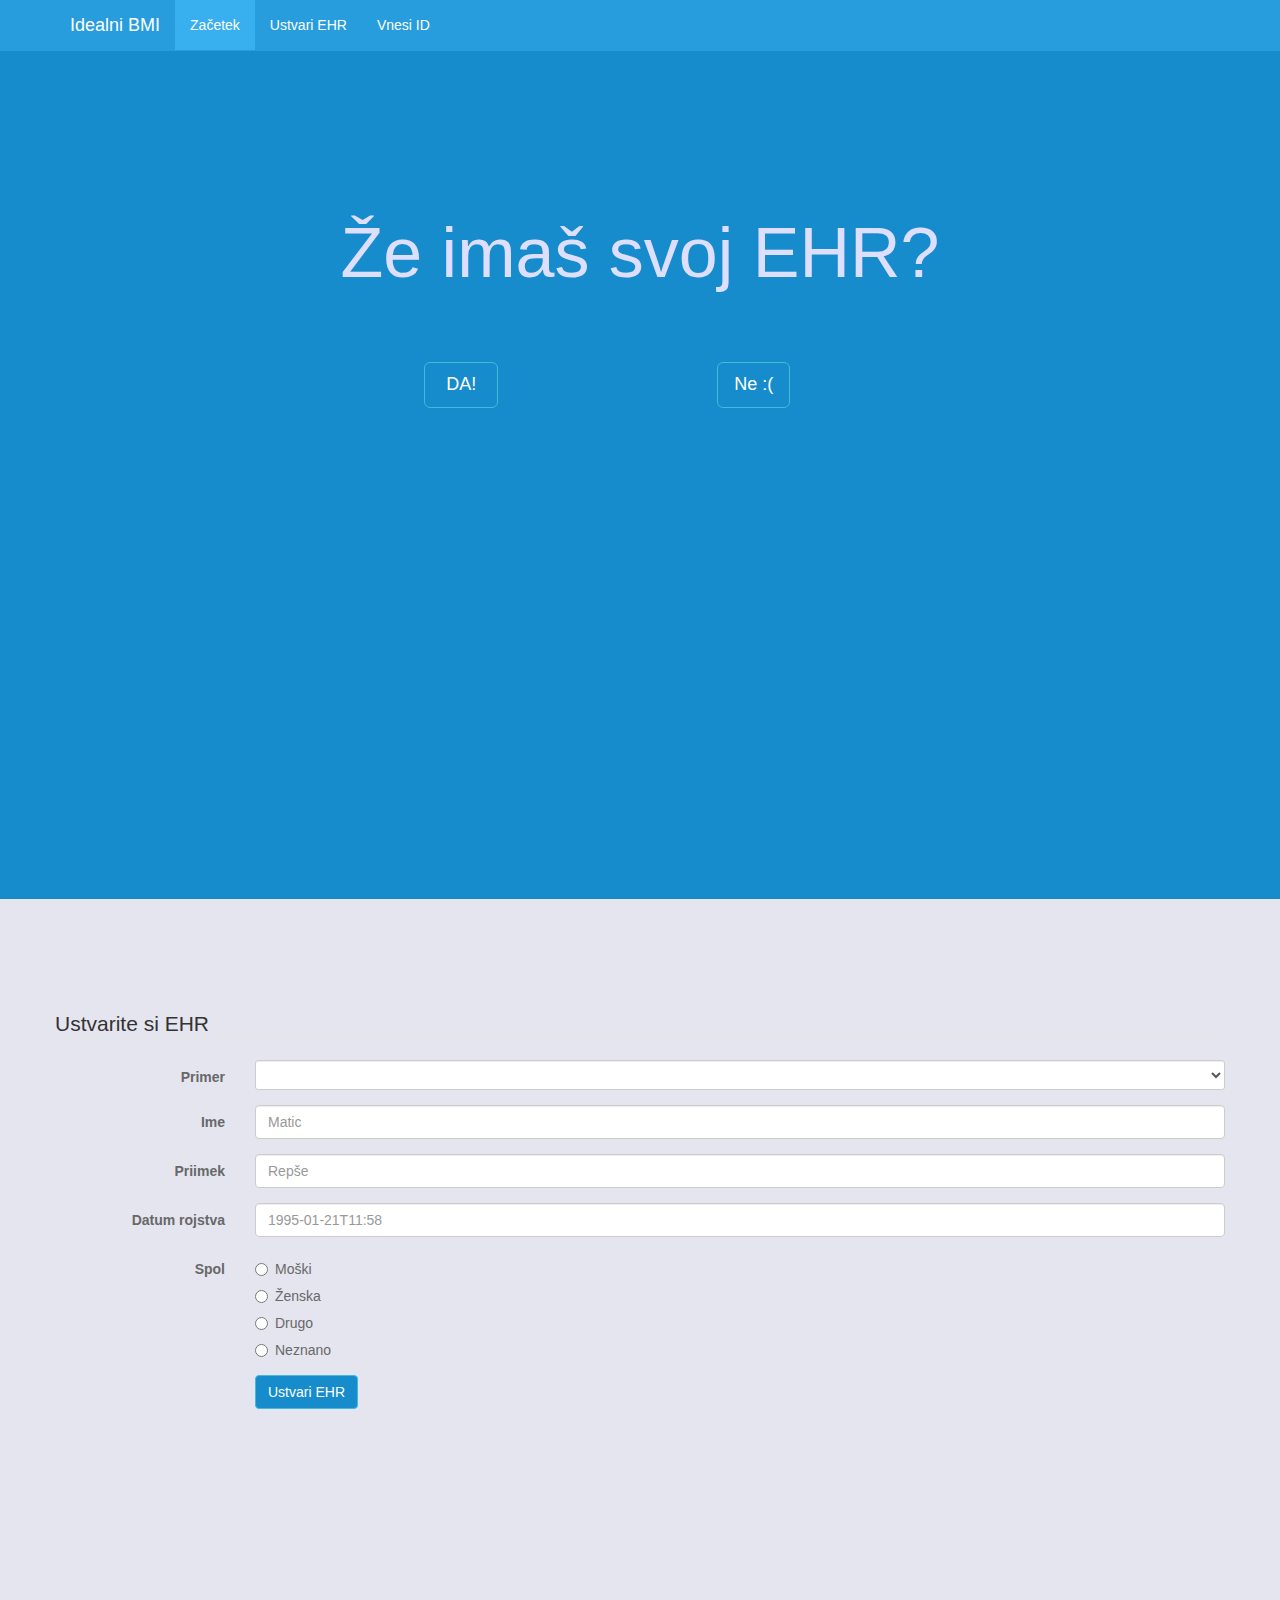
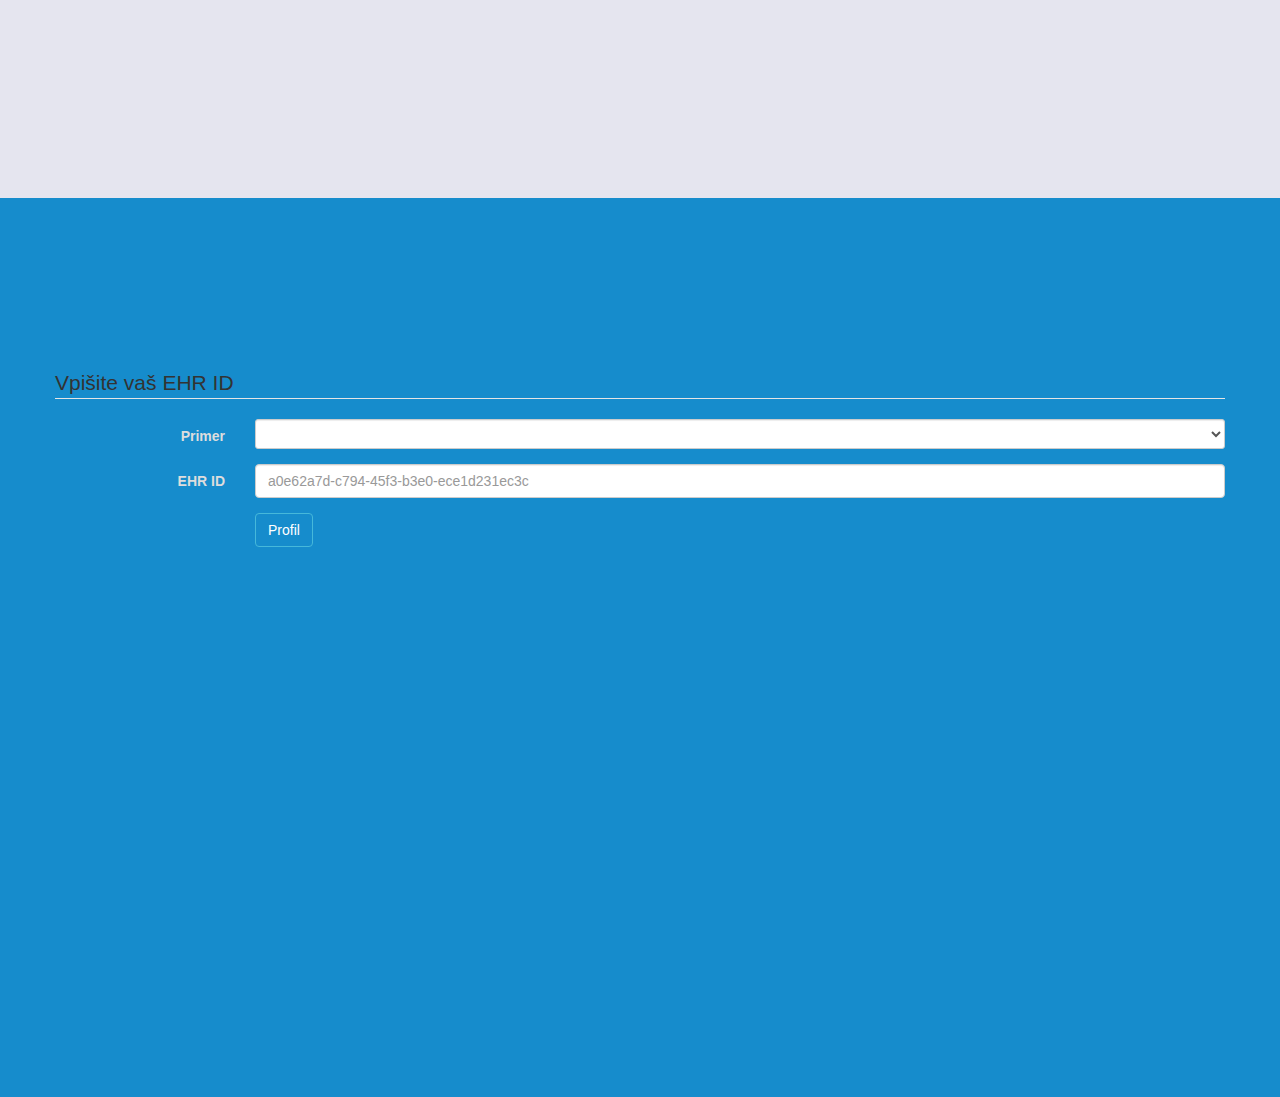
<file: index.html>
<!DOCTYPE html>
<html lang="en">
	<head>
		<meta http-equiv="content-type" content="text/html; charset=UTF-8">
		<meta charset="utf-8">
		<title>IDEALNI indeks telesne mase (BMI)</title>
		<meta name="generator" content="Bootply" />
		<meta name="viewport" content="width=device-width, initial-scale=1, maximum-scale=1">
		<link href="bootstrap.min.css" rel="stylesheet">
		<link href="d3js.css" rel="stylesheet">
		<link href="//netdna.bootstrapcdn.com/font-awesome/4.1.0/css/font-awesome.min.css" rel="stylesheet">
		<!--[if lt IE 9]>
			<script src="//html5shim.googlecode.com/svn/trunk/html5.js"></script>
		<![endif]-->
		<link href="styles.css" rel="stylesheet">
	</head>
	<body>
		
		<!------------------------HEADER------------------------>
		<nav class="navbar navbar-trans navbar-fixed-top" role="navigation">
		  <div class="container">
		    <div class="navbar-header">
		      <button type="button" class="navbar-toggle" data-toggle="collapse" data-target="#navbar-collapsible">
		        <span class="sr-only">Toggle navigation</span>
		        <span class="icon-bar"></span>
		        <span class="icon-bar"></span>
		        <span class="icon-bar"></span>
		      </button>
		      <a class="navbar-brand" href="#">Idealni BMI</a>
		    </div>
		    <div class="navbar-collapse collapse" id="navbar-collapsible">
		      <ul class="nav navbar-nav navbar-left">
		        <li><a href="#section1">Začetek</a></li>
		        <li><a href="#section2">Ustvari EHR</a></li>
		        <li><a href="#section3">Vnesi ID</a></li>
		        <li>&nbsp;</li>
		      </ul>
		      
		    </div>
		  </div>
		</nav>
		<!------------------------END--OF--HEADER------------------------>
		
		<!------------------------SECTION--1------------------------>
		<section class="container-fluid" id="section1">
			<h1 class="text-center v-center">Že imaš svoj EHR?</h1>
			<div class="container">
				<div class="row"><div class="col-sm-3">&nbsp</div></div>
				<div class="row"><div class="col-sm-3">&nbsp</div></div>
				<div class="row"><div class="col-sm-3">&nbsp</div></div>
				
				<div class="row">
					<div class="col-sm-3"></div>
					<div class="col-sm-2">
						<div class="row">
							<div class="col-sm-10 col-sm-offset-2 text-center"><a href="#section3" class="btn btn-info btn-lg">&nbspDA!&nbsp</a></div>
						</div>
					</div>
					<div class="col-sm-1"><div class="row"></div>&nbsp</div>
					<div class="col-sm-2">
						<div class="row">
							<div class="col-sm-10 col-sm-offset-2 text-center"><a href="#section2" class="btn btn-info btn-lg">Ne :(</a></div>
						</div>
					</div>
				</div>
			</div>
		</section>
		<!------------------------END--OF--SECTION--1------------------------>
		
		<!------------------------SECTION--2------------------------>
		<section class="container-fluid" id="section2">
			<div class="container">
				<div class="row">
					<div class="row"><div class="col-sm-3">&nbsp</div></div>
					<div class="row"><div class="col-sm-3">&nbsp</div></div>
					<form class="form-horizontal">
	  					<fieldset>
	    					<legend>Ustvarite si EHR</legend>
	    					<div class="form-group">
	    						<label for="selectPrimer" class="col-lg-2 control-label">Primer</label>
								<div class="col-lg-10">
									<select class="form-control input-sm" id="selectPrimer">
										<option value=""></option>
										<option value="Pujsa,Pepa,1938-10-30T14:58">Pujsa Pepa</option>
										<option value="Andrej,Sambalino,1963-06-10T01:33">Andrej Sambalino</option>
										<option value="Domen,Lipnik,1996-01-10T23:23">Domen Lipnik</option>
									</select>
								</div>
	    					</div>
	    					<div class="form-group">
	      						<label for="inputFirst" class="col-lg-2 control-label">Ime</label>
	      						<div class="col-lg-10">
	        							<input type="text" class="form-control" id="inputFirst" placeholder="Matic">
	      						</div>
	    					</div>
	    					<div class="form-group">
	      						<label for="inputLast" class="col-lg-2 control-label">Priimek</label>
	      						<div class="col-lg-10">
	        							<input type="text" class="form-control" id="inputLast" placeholder="Repše">
	      						</div>
	    					</div>
	    					<div class="form-group">
	      						<label for="inputDatum" class="col-lg-2 control-label">Datum rojstva</label>
	      						<div class="col-lg-10">
	        							<input type="text" class="form-control" id="inputDatum" placeholder="1995-01-21T11:58">
	      						</div>
	    					</div>
	    					<div class="form-group">
	      						<label class="col-lg-2 control-label">Spol</label>
	      						<div class="col-lg-10">
								<div class="radio">
	  								<label>
	   									<input type="radio" name="optionsRadios" id="optionsRadios1" value="option1" onclick="addChecked(1)">
	   										Moški
	  								</label>
								</div>
								<div class="radio">
	  								<label>
	    								<input type="radio" name="optionsRadios" id="optionsRadios2" value="option2" onclick="addChecked(2)">
	    									Ženska
	  								</label>
								</div>
								<div class="radio">
	  								<label>
	    								<input type="radio" name="optionsRadios" id="optionsRadios3" value="option3" onclick="addChecked(3)">
	    									Drugo
	  								</label>
								</div>
								<div class="radio">
	  								<label>
	    								<input type="radio" name="optionsRadios" id="optionsRadios4" value="option4" onclick="addChecked(4)">
	    									Neznano
	  								</label>
								</div>
	      						</div>
	    					</div>
	    					<div class="form-group">
	      						<div class="col-lg-10 col-lg-offset-2">
								<button type="button" class="btn btn-info" onclick="ustvariEHR()" id="ustvari">Ustvari EHR</button>
								<div><a class="btn btn-info" style="visibility: hidden;" id="neviden2" href="#section3"></a></div>
								<span id="vasID"></span>
	     						</div>
	    					</div>
						</fieldset>
					</form>
				</div>
				</div>
			</div>
		</section>
		<!------------------------END--OF--SECTION--2------------------------>
		
		<!------------------------SECTION--3------------------------>
		<section class="container-fluid" id="section3">
			<div class="container">
				<div class="row">
					<div class="row"><div class="col-sm-3">&nbsp</div></div>
					<div class="row"><div class="col-sm-3">&nbsp</div></div>
					<div class="row"><div class="col-sm-3">&nbsp</div></div>
					<div class="row"><div class="col-sm-3">&nbsp</div></div>
					<div class="row"><div class="col-sm-3">&nbsp</div></div>
					<form class="form-horizontal">
	  					<fieldset>
	    					<legend>Vpišite vaš EHR ID</legend>
	    					<div class="form-group">
	    						<label for="selectPrimerID" class="col-lg-2 control-label">Primer</label>
								<div class="col-lg-10">
									<select class="form-control input-sm" id="selectPrimerID">
										<option value=""></option>
										<option value="a0e62a7d-c794-45f3-b3e0-ece1d231ec3c">Pujsa Pepa</option>
										<option value="1e0bae45-c79c-41bf-bd2f-5bebb6942cc4">Andrej Sambalino</option>
										<option value="e64fd222-7bf4-4bcf-a8fc-aa476ec5c8d5">Domen Lipnik</option>
									</select>
								</div>
	    					</div>
	    					<div class="form-group">
	      						<label for="inputID" class="col-lg-2 control-label">EHR ID</label>
	      						<div class="col-lg-10">
	        							<input type="text" class="form-control" id="inputID" placeholder="a0e62a7d-c794-45f3-b3e0-ece1d231ec3c">
	      						</div>
	    					</div>
	    					<div class="form-group">
	      						<div class="col-lg-10 col-lg-offset-2">
	      							<div><a class="btn btn-info" onclick="vnesenEHRID()" id="vnesen">Profil</a></div>
	      							<div><a class="btn btn-info" style="visibility: hidden;" id="neviden" href="#section4"></a></div>
								<span id="profilIDneuspesen"></span>
	     						</div>
	    					</div>
	    				</fieldset>
	    			</form>
				</div>
			</div>
		</section>
	<!------------------------END--OF--SECTION--3------------------------>
		
	<!------------------------SECTION--4------------------------>
	<span id="profilID"></span>
	
		<!------------------------END--OF--SECTION--4------------------------>
		
		<!------------------------SECTION--5------------------------>
		
		<!------------------------END--OF--SECTION--5------------------------>
		<script src="//ajax.googleapis.com/ajax/libs/jquery/2.0.2/jquery.min.js"></script>
		<script src="bootstrap.min.js"></script>
		<script src="scripts.js"></script>
		<script src="http://d3js.org/d3.v2.min.js?2.9.4"></script>
		<!--script src="d3js.js"></script-->
		<script src="funkcionalnost.js"></script>
	</body>
</html>
</file>
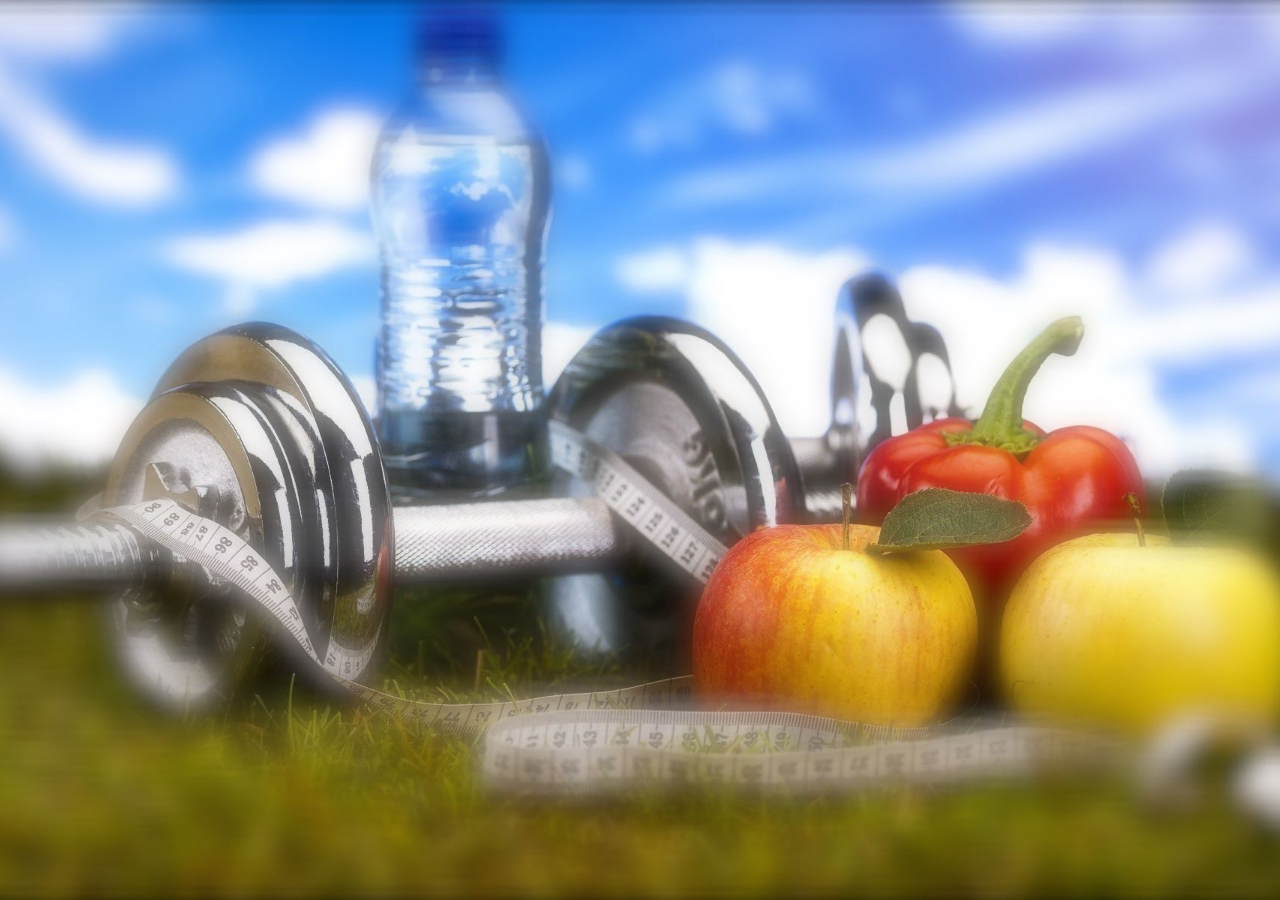
<file: borovastran.html>
<!DOCTYPE html>
<html lang="en">
	<head>
		<meta http-equiv="content-type" content="text/html; charset=UTF-8">
		<meta charset="utf-8">
		<title>Borova stran</title>
		<meta name="generator" content="Bootply" />
		<meta name="viewport" content="width=device-width, initial-scale=1, maximum-scale=1">
		<link href="bootstrap.min.css" rel="stylesheet">
		<link href="//netdna.bootstrapcdn.com/font-awesome/4.1.0/css/font-awesome.min.css" rel="stylesheet">
		<!--[if lt IE 9]>
			<script src="//html5shim.googlecode.com/svn/trunk/html5.js"></script>
		<![endif]-->
		<link href="styles.css" rel="stylesheet">
	</head>
	<body>
	    
	</body>
</html>
</file>
<file: d3js.css>
/**
 * Variable power
 */
* {
  -moz-box-sizing: border-box;
  box-sizing: border-box;
}

body {
  font-size: 14px;
  font-family: sans-serif;
  font-weight: 100;
  background-color: #ccc;
  /*background-image: linear-gradient(transparent 50%, rgba(255, 255, 255, 0.5) 25%);*/
  background-size: 4px 4px;
}
body ul {
  list-style: none;
}
body ul, body li {
  margin: 0;
  padding: 0;
}

.chart {
  min-height: 400px;
  border-bottom: 1px solid #eee;
  padding: 1em;
}

.chart--headline, .chart--subHeadline {
  text-align: center;
}

.chart--headline {
  position: relative;
  font-weight: 100;
  font-size: 28px;
}
.chart--headline:before {
  position: absolute;
  content: '';
  bottom: 133%;
  left: 50%;
  width: 25%;
  margin: 0 0 0 -12.5%;
  border-top: 1px dashed #999999;
}

.chart--subHeadline {
  font-weight: 400;
  font-size: 14px;
  letter-spacing: 1px;
}

.charts--container {
  background-color: #fff;
  width: 100%;
}
@media screen and (min-width: 700px) {
  .charts--container {
    max-width: 700px;
    left: 50%;
    top: 10%;
    margin: 5em auto;
    /*box-shadow: 0 2em 2em #333;*/
  }
}

.charts--headline {
  text-align: center;
  color: #444;
  background-color: #fff;
  padding: 1em;
}

.lineChart--area {
  fill: url(#lineChart--gradientBackgroundArea);
}

.lineChart--areaLine {
  fill: none;
  stroke: #6bb7c7;
  stroke-width: 3;
}

.lineChart--bubble--label {
  fill: none;
  stroke: #6bb7c7;
  font-size: 12.6px;
  font-style: italic;
  font-weight: 100;
}

.lineChart--bubble--value {
  fill: #fff;
  stroke: #fff;
  font-size: 21px;
  font-weight: 100;
}

.lineChart--circle {
  fill: #6bb7c7;
  stroke: #fff;
  stroke-width: 3;
}

.lineChart--circle__highlighted {
  fill: #fff;
  stroke: #3f94a7;
}

.lineChart--gradientBackgroundArea--top {
  stop-color: #6bb7c7;
  stop-opacity: 0.1;
}

.lineChart--gradientBackgroundArea--bottom {
  stop-color: #6bb7c7;
  stop-opacity: 0.6;
}

.lineChart--svg {
  border: 1px solid #eee;
}

.lineChart--xAxisTicks .domain, .lineChart--xAxis .domain, .lineChart--yAxisTicks .domain {
  display: none;
}

.lineChart--xAxis .tick line {
  display: none;
}

.lineChart--xAxisTicks .tick line, .lineChart--yAxisTicks .tick line {
  fill: none;
  stroke: #b3b3b3;
  stroke-width: 1;
  stroke-dasharray: 2,2;
}

.pieChart--center--innerCircle {
  fill: #fff;
}

.pieChart--center--text {
  font-size: 28px;
}

.pieChart--center--outerCircle {
  fill: rgba(255, 255, 255, 0.75);
}

.pieChart--detail--divider {
  stroke: gray;
  stroke-width: 1;
}

.pieChart--detail--percentage {
  font-size: 42px;
  font-weight: 100;
  fill: #333;
  stroke-width: 1px;
}

.pieChart--detail--textContainer {
  background-color: transparent;
  padding: 10px 0 0 0;
  margin: 0;
  color: #666;
  font-style: italic;
}

.pieChart--detail__left {
  text-align: left;
}

.pieChart--detail__right {
  text-align: right;
}

.pieChart__blue {
  fill: #6bb7c7;
}

.pieChart__red {
  fill: #d79d91;
}

/**
 * Helper classes
 */
.hidden {
  display: none;
}
</file>
<file: styles.css>
/*
A custom Bootstrap 3.1 template
from http://bootply.com

This CSS code should follow the 'bootstrap.css'
in your HTML file.

license: MIT
author: bootply.com
*/

html,body {
	height:100%;
    background:center no-repeat fixed url('/assets/example/bg_suburb.jpg');
    background-size: cover;
}

.icon-bar {
	background-color:#fff;
}

.navbar-trans {
	background-color:#279ddd;
    color:#fff;
}

.navbar-trans li>a:hover,.navbar-trans li>a:focus,.navbar-trans li.active {
	background-color:#38afef;
}

.navbar-trans a{
    color:#fefefe;
}

.navbar-trans .form-control:focus {
	border-color: #eee;
	outline: 0;
	-webkit-box-shadow: inset 0 1px 1px rgba(0,0,0,0.075),0 0 8px rgba(100,100,100,0.6);
	box-shadow: inset 0 1px 1px rgba(0,0,0,0.075),0 0 8px rgba(100,100,100,0.6);
}

section {
	padding-top:70px;  
    padding-bottom:50px; 
    min-height:calc(100% - 1px);
}

.v-center {
    padding-top:10%;
    font-size:70px;
}
  
.well {
	border-color:transparent;
}

a.list-group-item.active,[class*='-info'] {
	background-color: #168ccc;
    color:#fff;
}
  
#section1 {
	background-color: #168ccc;
    color:#dedeff;
}
  
#section2 {
	background-color: #e5e5ef;
    color:#686868;
}
  
#section3 {
	background-color: #168ccc;
    color:#ddd;
}

#section4 {
	background-color: #fff;
    color:#444;
}

#section5,#section7,#section7 a {
    color:#f5f5f5;
}

#section6 {
	background-color: #168ccc;
    color:#ddd;
}

footer {
	background-color:#494949;
    color:#ddd;
    min-height:100px;
    padding-top:20px;
    padding-bottom:40px;
}

footer .nav>li>a {
    padding:3px;
    color:#ccc;
}

footer .nav>li>a:hover {
    background-color:transparent;
	color:#fff;
}
</file>
